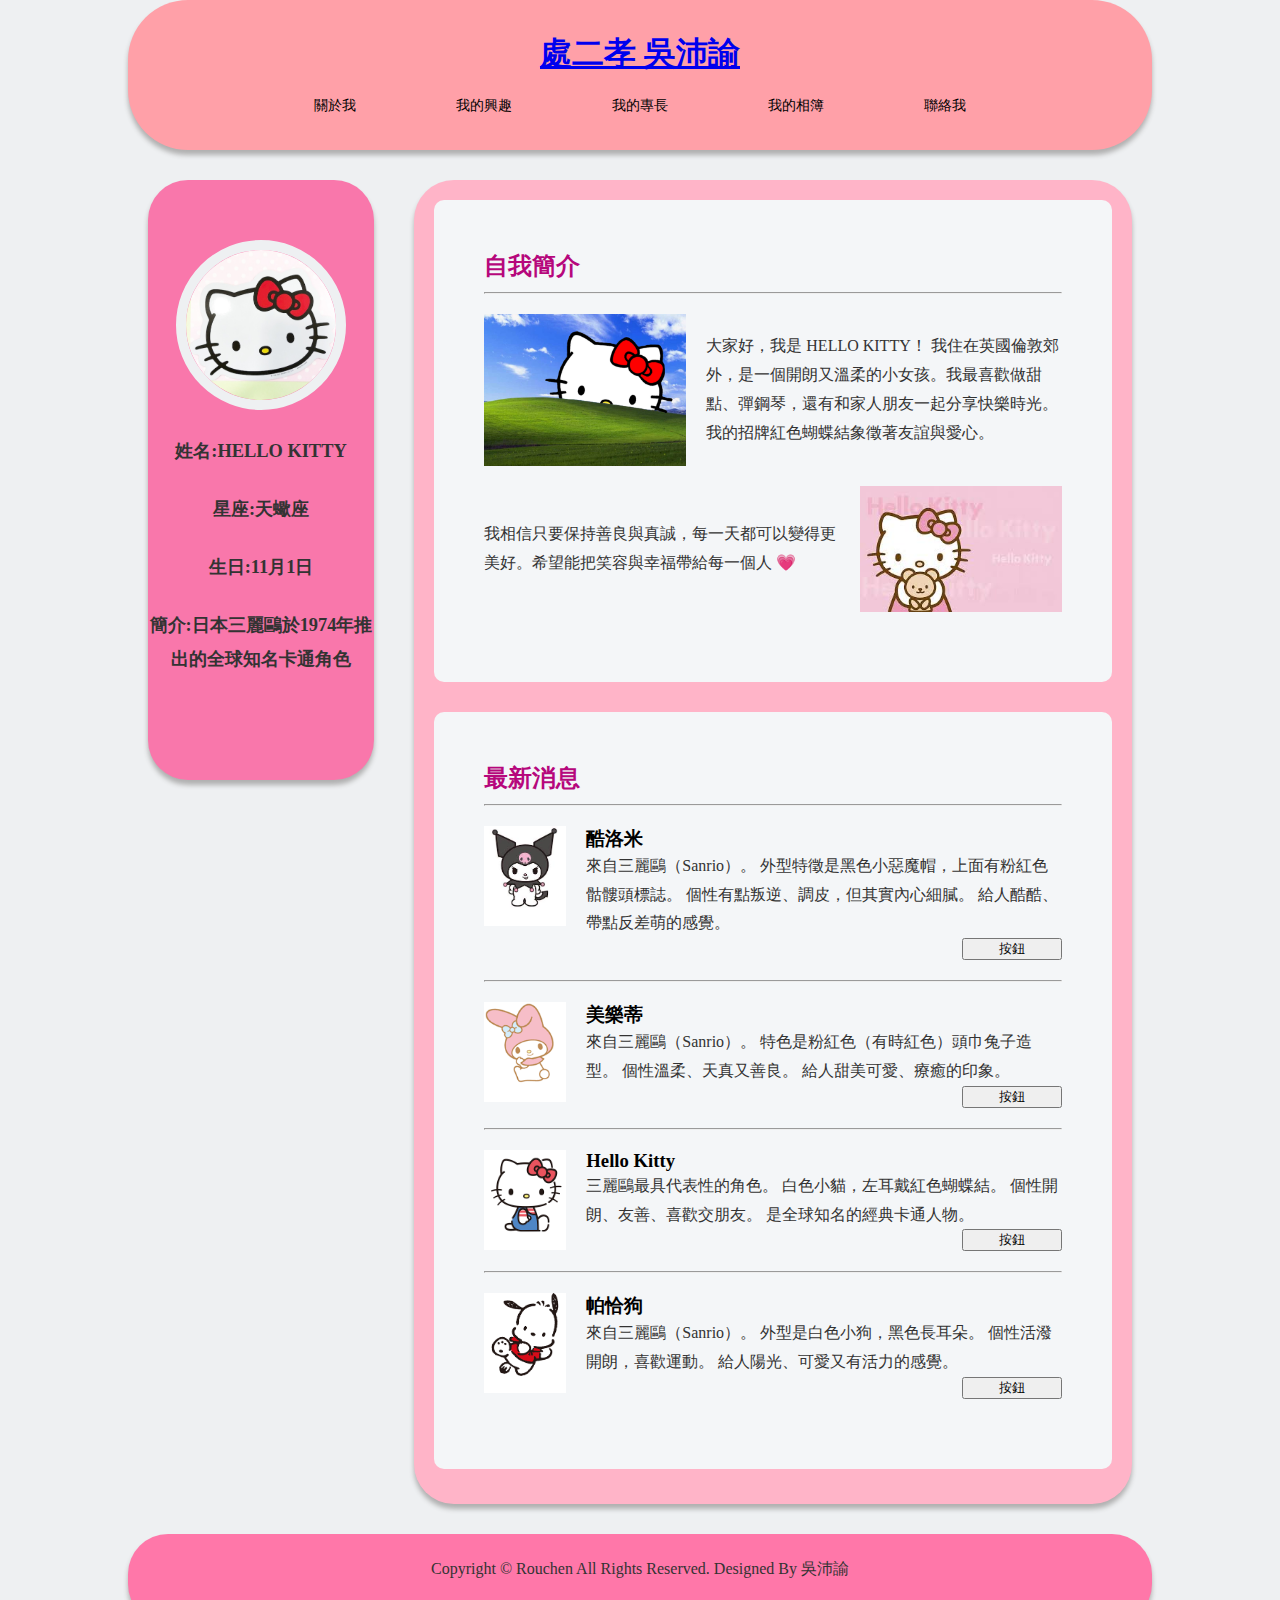
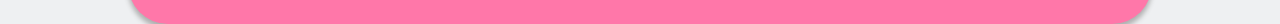
<file: index.html>
<!DOCTYPE html>
<html lang="en">
<head>
    <meta charset="UTF-8">
    <meta name="viewport" content="width=device-width, initial-scale=1.0">
    <title>Document</title>
    <link rel="stylesheet" href="style.css">
    <link rel="stylesheet" href="skill.css">
    <style>

    </style>
</head>
<body>
    <header>
    <h1><a href="index.html">處二孝 吳沛諭</a></h1>
    <nav>
        <ul>
            <li><a href="about.html" title="關於我">關於我</a></li>
            <li><a href="hobit.html" title="我的興趣">我的興趣</a></li>
            <li><a href="skill.html" title="我的專長">我的專長</a></li>
            <li><a href="album.html" title="我的相簿">我的相簿</a></li>
            <li><a href="contact.html" title="聯絡我">聯絡我</a></li>
        </ul>
    </nav>
</header>
    <div id="box1">
        <aside>
        <div id="photo">
            <img src="image/1717.jpg" alt="">
        </div>
            
           <p><b>姓名:HELLO KITTY</b></p>
        <p><b>星座:天蠍座</b></p>
        <p><b>生日:11月1日</b></p>
        <p id="a_text"><b>簡介:日本三麗鷗於1974年推出的全球知名卡通角色</b></p>
        </aside>
    <main>
        <section>
            <h2>自我簡介</h2>
            <hr>
            <div class="b1">
                <img src="image/02.jpg" alt="">
                <p>大家好，我是 HELLO KITTY！
我住在英國倫敦郊外，是一個開朗又溫柔的小女孩。我最喜歡做甜點、彈鋼琴，還有和家人朋友一起分享快樂時光。我的招牌紅色蝴蝶結象徵著友誼與愛心。
                </p>
            </div>
            <div class="b1">
                <img src="image/022.jpg" alt="">
                <p>我相信只要保持善良與真誠，每一天都可以變得更美好。希望能把笑容與幸福帶給每一個人 💗</p>
            </div>
        </section>
        <section>
            <h2>最新消息</h2>
            <hr>
            <div class="newsDiv">
                
                <div class="newsImg">
                    <img src="image/033.jpg" alt="">
                </div>
                <div class="newsTxt">
                    <h3>酷洛米</h3>
                    <p>來自三麗鷗（Sanrio）。
外型特徵是黑色小惡魔帽，上面有粉紅色骷髏頭標誌。
個性有點叛逆、調皮，但其實內心細膩。
給人酷酷、帶點反差萌的感覺。</p>
                    <button>按鈕</button>
                </div>
            </div>
            <hr>
            <div class="newsDiv">
                
                <div class="newsImg">
                    <img src="image/044.jpg" alt="">
                </div>
                <div class="newsTxt">
                    <h3>美樂蒂</h3>
                    <p>來自三麗鷗（Sanrio）。
特色是粉紅色（有時紅色）頭巾兔子造型。
個性溫柔、天真又善良。
給人甜美可愛、療癒的印象。</p>
                    <button>按鈕</button>
                </div>
            </div>
            <hr>
            <div class="newsDiv">
                
                <div class="newsImg">
                    <img src="image/066.jpg" alt="">
                </div>
                <div class="newsTxt">
                    <h3>Hello Kitty</h3>
                    <p>三麗鷗最具代表性的角色。
白色小貓，左耳戴紅色蝴蝶結。
個性開朗、友善、喜歡交朋友。
是全球知名的經典卡通人物。</p>
                    <button>按鈕</button>
                </div>
            </div>
            <hr>
            <div class="newsDiv">
                
                <div class="newsImg">
                    <img src="image/055.jpg" alt="">
                </div>
                <div class="newsTxt">
                    <h3>帕恰狗</h3>
                    <p>來自三麗鷗（Sanrio）。
外型是白色小狗，黑色長耳朵。
個性活潑開朗，喜歡運動。
給人陽光、可愛又有活力的感覺。</p>
                    <button>按鈕</button>
                </div>
            </div>
        </section>
       
    </main>
    </div>
    
<footer>
    <p>Copyright © Rouchen All Rights Reserved. Designed By 吳沛諭</p>
</footer>

</body>
</html>
</file>
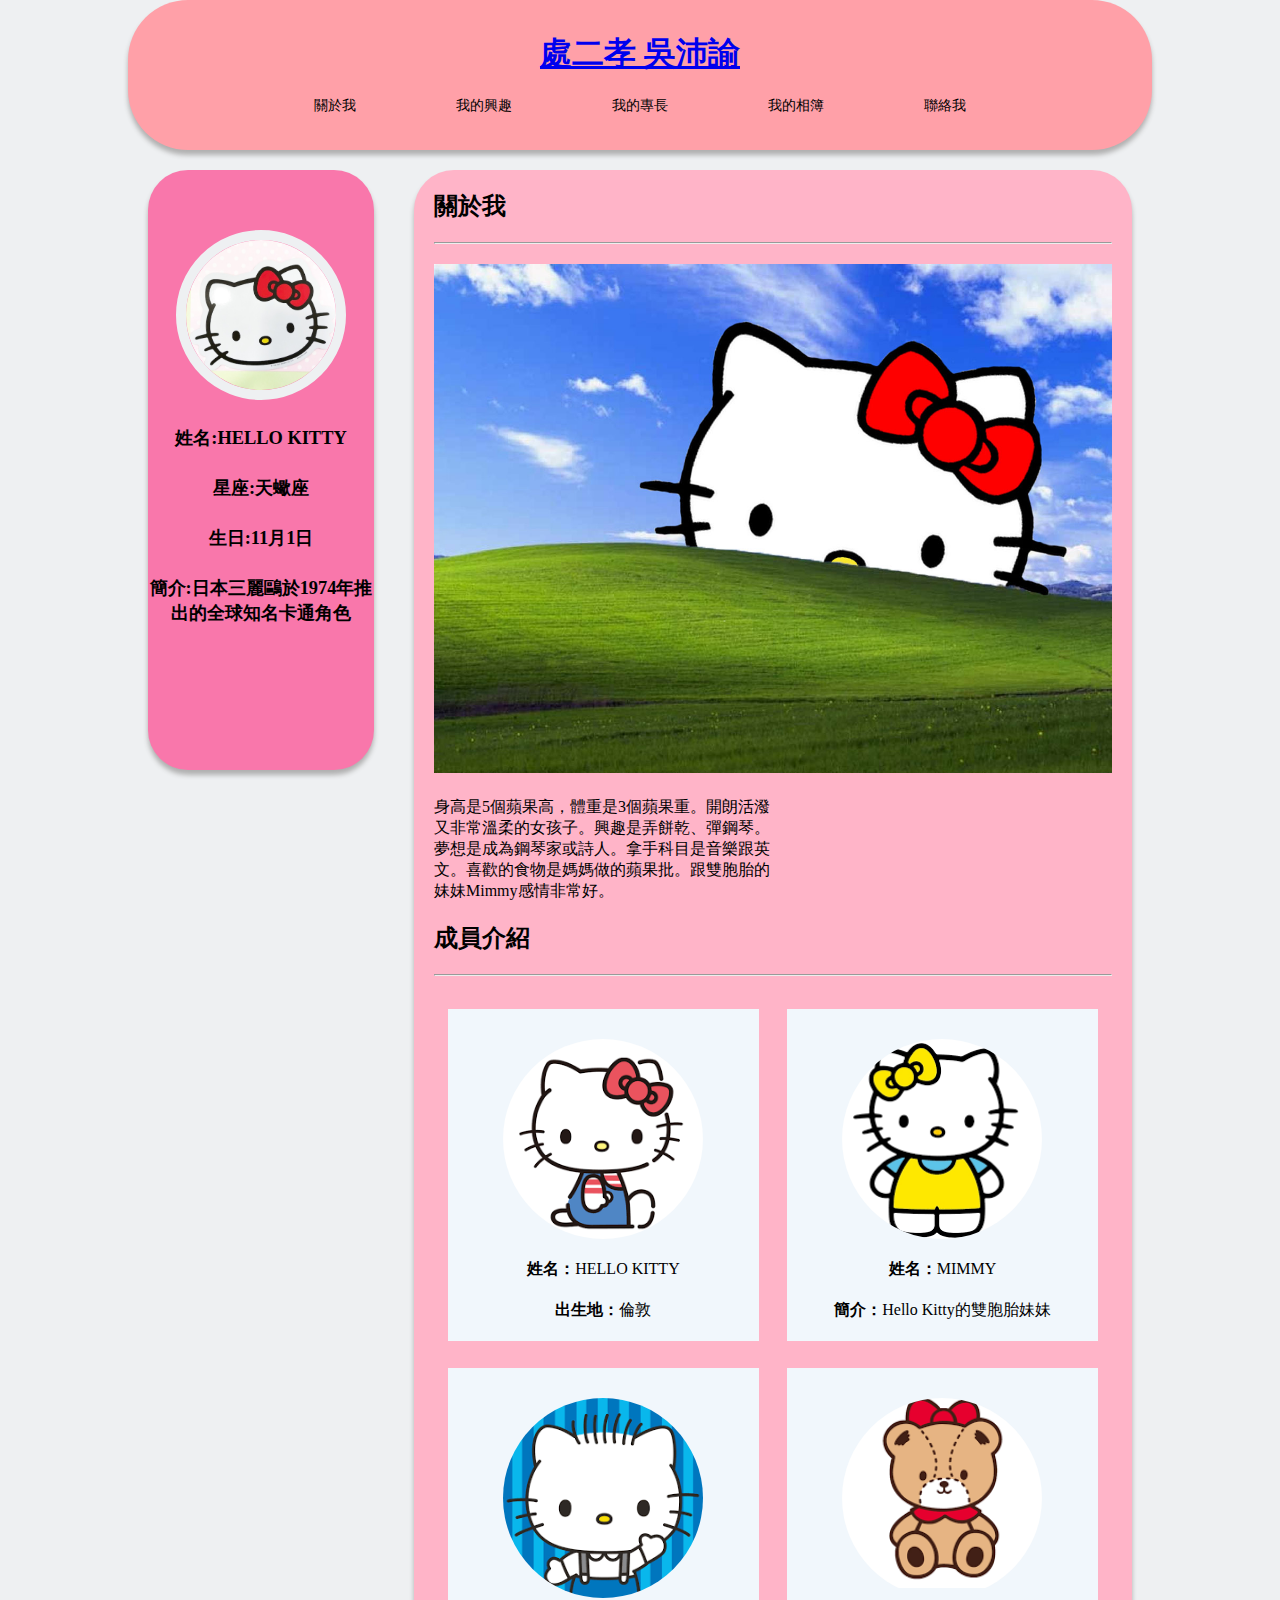
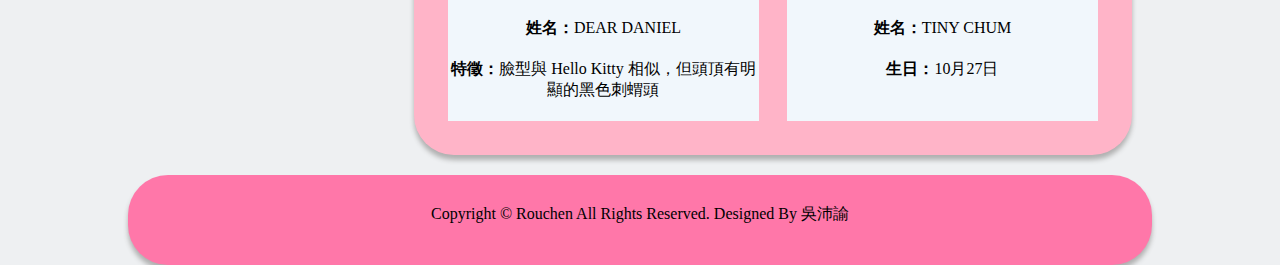
<file: about.html>
<!DOCTYPE html>
<html lang="en">

<head>
    <meta charset="UTF-8">
    <meta name="viewport" content="width=device-width, initial-scale=1.0">
    <title>Document</title>
    <link rel="stylesheet" href="style.css">
    <link rel="stylesheet" href="about.css">
    <style>

    </style>
</head>

<body>
    <header>
        <h1><a href="index.html">處二孝 吳沛諭</a></h1>
        <nav>
            <ul>
                <li><a href="about.html">關於我</a></li>
                <li><a href="hobit.html">我的興趣</a></li>
                <li><a href="skill.html">我的專長</a></li>
                <li><a href="album.html">我的相簿</a></li>
                <li><a href="contact.html">聯絡我</a></li>
            </ul>
        </nav>
    </header>
    <div id="box1">
        <aside>
        <div id="photo">
            <img src="image/1717.jpg" alt="">
        </div>
            
           <p><b>姓名:HELLO KITTY</b></p>
        <p><b>星座:天蠍座</b></p>
        <p><b>生日:11月1日</b></p>
        <p id="a_text"><b>簡介:日本三麗鷗於1974年推出的全球知名卡通角色</b></p>
        </aside>
        <main>
            <section>
                <h2>關於我</h2>
                <hr>
                <div class="box1_img">
                    <img src="image/02.jpg" alt="">
                </div>
                <div class="box1_txt">
                    <p>身高是5個蘋果高，體重是3個蘋果重。開朗活潑又非常溫柔的女孩子。興趣是弄餅乾、彈鋼琴。夢想是成為鋼琴家或詩人。拿手科目是音樂跟英文。喜歡的食物是媽媽做的蘋果批。跟雙胞胎的妹妹Mimmy感情非常好。</p>
               
            </section>
            <section>
                <h2>成員介紹</h2>
                <hr>
                <div class="box">

                    <div class="boxb">
                        <div>
                            <img src="image/066.jpg" alt="">
                        </div>
                        <p><b>姓名：</b>HELLO KITTY</p>
                        <p><b>出生地：</b>倫敦</p>
                    </div>

                    <div class="boxb">
                        <div>
                            <img src="image/077.jpg" alt="">
                        </div>
                        <p><b>姓名：</b>MIMMY</p>
                        <p><b>簡介：</b>Hello Kitty的雙胞胎妹妹</p>
                    </div>

                    <div class="boxb">
                        <div>
                            <img src="image/088.jpg" alt="">
                        </div>
                        <p><b>姓名：</b>DEAR DANIEL</p>
                        <p><b>特徵：</b>臉型與 Hello Kitty 相似，但頭頂有明顯的黑色刺蝟頭</p>
                    </div>

                    <div class="boxb">
                        <div>
                            <img src="image/099.jpg" alt="">
                        </div>
                        <p><b>姓名：</b>TINY CHUM</p>
                        <p><b>生日：</b>10月27日</p>
                    </div>
                </div>


            </section>
        </main>
    </div>

    <footer>
    <p>Copyright © Rouchen All Rights Reserved. Designed By 吳沛諭</p>
    </footer>

</body>

</html>
</file>
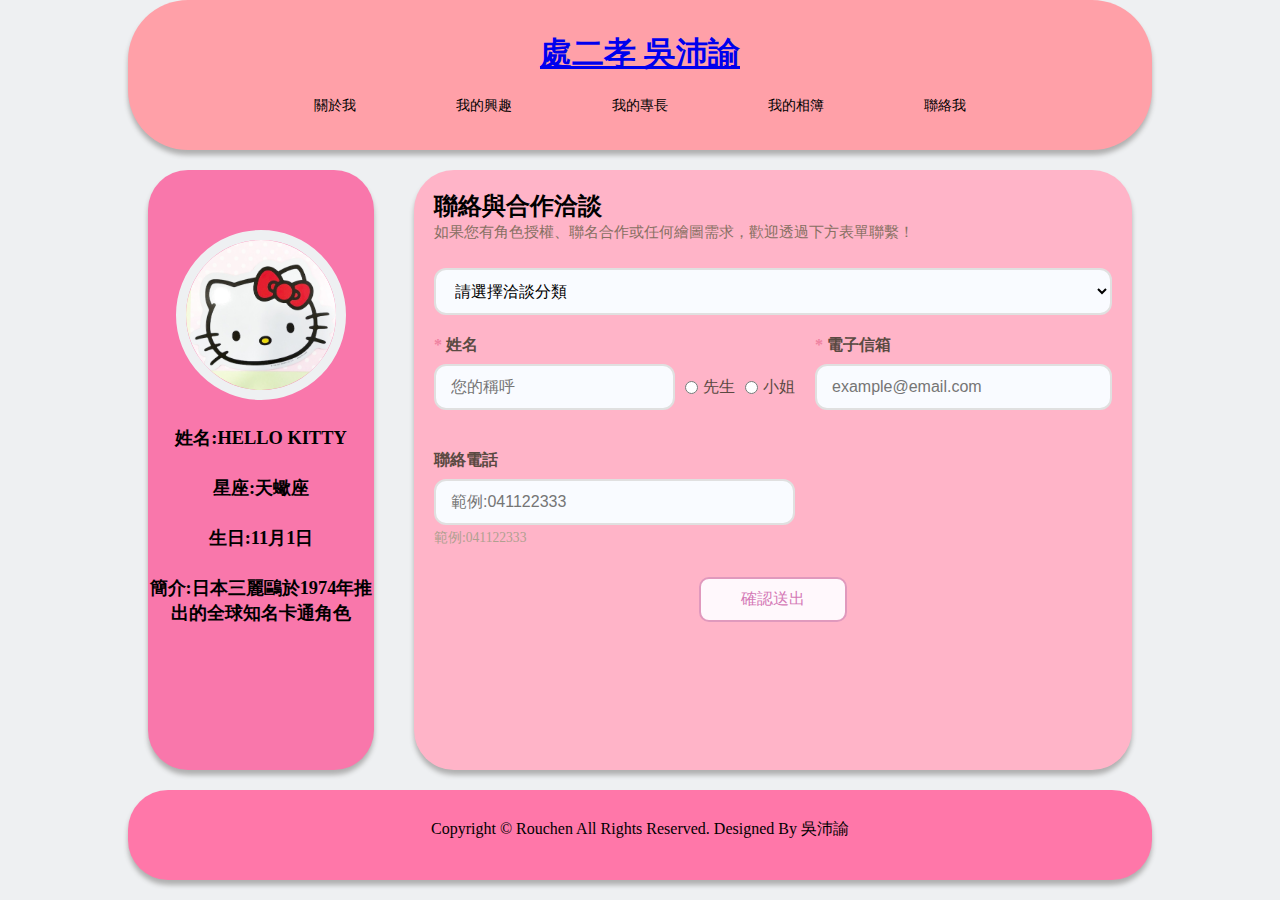
<file: contact.html>
<!DOCTYPE html>
<html lang="en">
<head>
    <meta charset="UTF-8">
    <meta name="viewport" content="width=device-width, initial-scale=1.0">
    <title>Document</title>
    <link rel="stylesheet" href="style.css">
    <link rel="stylesheet" href="contact.css">
    <style>

    </style>
</head>
<body>
    <header>
        <h1><a href="index.html">處二孝 吳沛諭</a></h1>
        <nav>
            <ul>
                <li><a href="about.html">關於我</a></li>
                <li><a href="hobit.html">我的興趣</a></li>
                <li><a href="skill.html">我的專長</a></li>
                <li><a href="album.html">我的相簿</a></li>
                <li><a href="contact.html">聯絡我</a></li>
            </ul>
        </nav>
    </header>
    <div id="box1">
        <aside>
        <div id="photo">
            <img src="image/1717.jpg" alt="">
        </div>
            
           <p><b>姓名:HELLO KITTY</b></p>
        <p><b>星座:天蠍座</b></p>
        <p><b>生日:11月1日</b></p>
        <p id="a_text"><b>簡介:日本三麗鷗於1974年推出的全球知名卡通角色</b></p>
        </aside>
    <main>
        <section id="contact" class="content-section">
            <h2>聯絡與合作洽談</h2>
            <p class="form-intro">如果您有角色授權、聯名合作或任何繪圖需求，歡迎透過下方表單聯繫！</p>
            
            <form class="contact-form">
              <div class="form-group full-width">
                <select name="category" class="styled-select">
                  <option value="">請選擇洽談分類</option>
                  <option value="licensing">角色授權合作</option>
                  <option value="collab">品牌聯名企劃</option>
                  <option value="custom">客製化插畫需求</option>
                  <option value="other">其他諮詢</option>
                </select>
              </div>
        
              <div class="form-grid">
                <div class="form-group">
                  <label><span class="required">*</span>姓名</label>
                  <div class="radio-group">
                    <input type="text" placeholder="您的稱呼" class="styled-input">
                    <label class="radio-label"><input type="radio" name="gender" value="mr"> 先生</label>
                    <label class="radio-label"><input type="radio" name="gender" value="ms"> 小姐</label>
                  </div>
                </div>
        
                <div class="form-group">
                  <label><span class="required">*</span>電子信箱</label>
                  <input type="email" placeholder="example@email.com" class="styled-input">
                </div>
        
                <div class="form-group">
                  <label>聯絡電話</label>
                  <input type="tel" placeholder="範例:041122333" class="styled-input">
                  <small class="input-hint">範例:041122333</small>
                </div>
        
                
              </div>
        
              
        
              <div class="form-action">
                <button type="submit" class="submit-btn">確認送出</button>
              </div>
            </form>
          </section>  
    </main>
    </div>
    
<footer>
    <p>Copyright © Rouchen All Rights Reserved. Designed By 吳沛諭</p>
</footer>

</body>
</html>
</file>
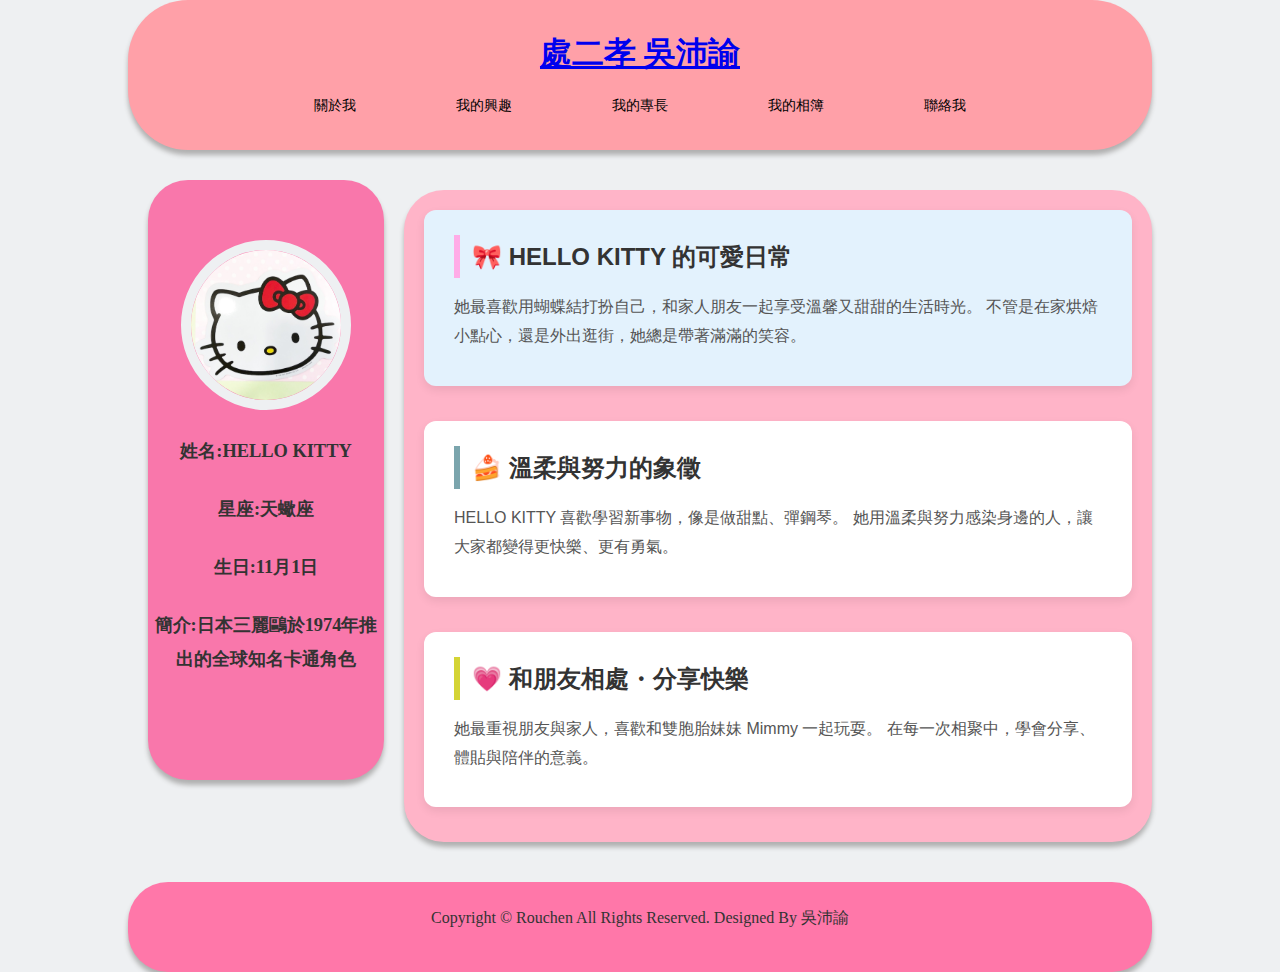
<file: hobit.html>
<!DOCTYPE html>
<html lang="en">
<head>
    <meta charset="UTF-8">
    <meta name="viewport" content="width=device-width, initial-scale=1.0">
    <title>Document</title>
    <link rel="stylesheet" href="style.css">
    <link rel="stylesheet" href="skill.css">
     <link rel="stylesheet" href="hobit.css">
    <style>

    </style>
</head>
<body>
    <header>
       <h1><a href="index.html">處二孝 吳沛諭</a></h1>
        <nav>
            <ul>
                <li><a href="about.html">關於我</a></li>
                <li><a href="hobit.html">我的興趣</a></li>
                <li><a href="skill.html">我的專長</a></li>
                <li><a href="album.html">我的相簿</a></li>
                <li><a href="contact.html">聯絡我</a></li>
            </ul>
        </nav>
    </header>
    <div id="box1">
        <aside>
        <div id="photo">
            <img src="image/1717.jpg" alt="">
        </div>
            
           <p><b>姓名:HELLO KITTY</b></p>
        <p><b>星座:天蠍座</b></p>
        <p><b>生日:11月1日</b></p>
        <p id="a_text"><b>簡介:日本三麗鷗於1974年推出的全球知名卡通角色</b></p>
        </aside>
<main>
    <section class="intro">
        <h2>🎀 HELLO KITTY 的可愛日常</h2>
        <p>
            她最喜歡用蝴蝶結打扮自己，和家人朋友一起享受溫馨又甜甜的生活時光。
不管是在家烘焙小點心，還是外出逛街，她總是帶著滿滿的笑容。
        </p>
    </section>

    <section class="hobby fitness">
        <h2>🍰 溫柔與努力的象徵</h2>
        <p>
            HELLO KITTY 喜歡學習新事物，像是做甜點、彈鋼琴。
她用溫柔與努力感染身邊的人，讓大家都變得更快樂、更有勇氣。
        </p>
    </section>

    <section class="hobby food">
        <h2>💗 和朋友相處・分享快樂</h2>
        <p>
            她最重視朋友與家人，喜歡和雙胞胎妹妹 Mimmy 一起玩耍。
在每一次相聚中，學會分享、體貼與陪伴的意義。
        </p>
        </section>
</main>
    </div>
    
<footer>
    <p>Copyright © Rouchen All Rights Reserved. Designed By 吳沛諭</p>
</footer>

</body>
</html>
</file>
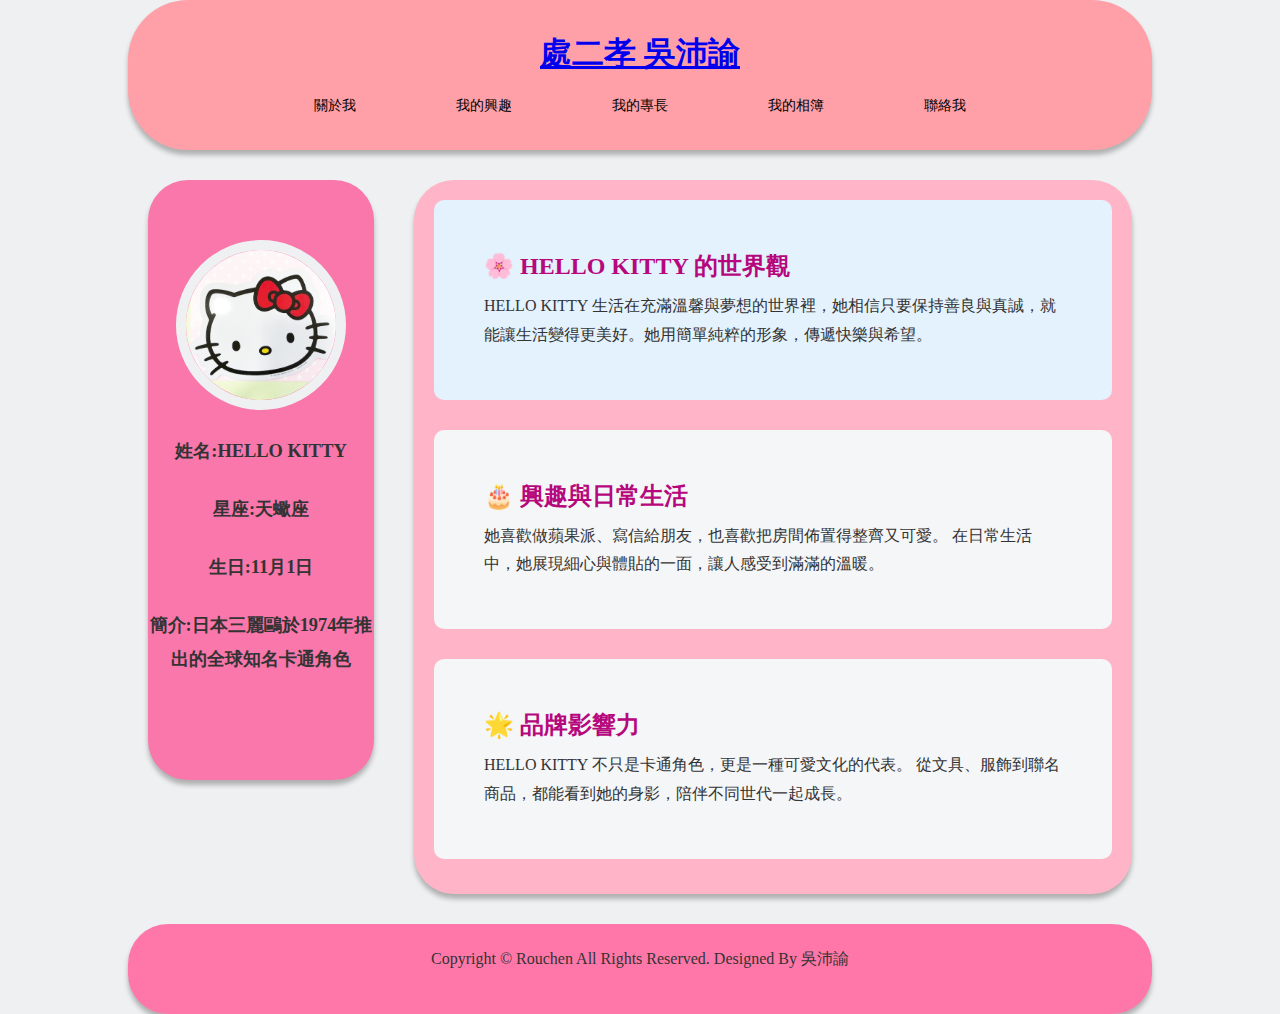
<file: skill.html>
<!DOCTYPE html>
<html lang="en">
<head>
    <meta charset="UTF-8">
    <meta name="viewport" content="width=device-width, initial-scale=1.0">
    <title>Document</title>
    <link rel="stylesheet" href="style.css">
    <link rel="stylesheet" href="skill.css">
    <style>

    </style>
</head>
<body>
    <header>
      <h1><a href="index.html">處二孝 吳沛諭</a></h1>
        <nav>
          <ul>
            <li><a href="about.html">關於我</a></li>
            <li><a href="hobit.html">我的興趣</a></li>
            <li><a href="skill.html">我的專長</a></li>
            <li><a href="album.html">我的相簿</a></li>
            <li><a href="contact.html">聯絡我</a></li>
        </ul>
        </nav>
    </header>
    <div id="box1">
        <aside>
        <div id="photo">
            <img src="image/1717.jpg" alt="">
        </div>
            
           <p><b>姓名:HELLO KITTY</b></p>
        <p><b>星座:天蠍座</b></p>
        <p><b>生日:11月1日</b></p>
        <p id="a_text"><b>簡介:日本三麗鷗於1974年推出的全球知名卡通角色</b></p>
        </aside>
<main>
    <section class="intro">
        <h2>🌸 HELLO KITTY 的世界觀</h2>
        <p>
            HELLO KITTY 生活在充滿溫馨與夢想的世界裡，她相信只要保持善良與真誠，就能讓生活變得更美好。她用簡單純粹的形象，傳遞快樂與希望。
        </p>
    </section>

    <section class="skill">
        <h2>🎂 興趣與日常生活</h2>
        <p>
            她喜歡做蘋果派、寫信給朋友，也喜歡把房間佈置得整齊又可愛。
在日常生活中，她展現細心與體貼的一面，讓人感受到滿滿的溫暖。
        </p>
    </section>

    <section class="skill">
        <h2>🌟 品牌影響力</h2>
        <p>
            HELLO KITTY 不只是卡通角色，更是一種可愛文化的代表。
從文具、服飾到聯名商品，都能看到她的身影，陪伴不同世代一起成長。
        </p>
    </section>

    </div>
    
<footer>
    <p>Copyright © Rouchen All Rights Reserved. Designed By 吳沛諭</p>
</footer>

</body>
</html>
</file>
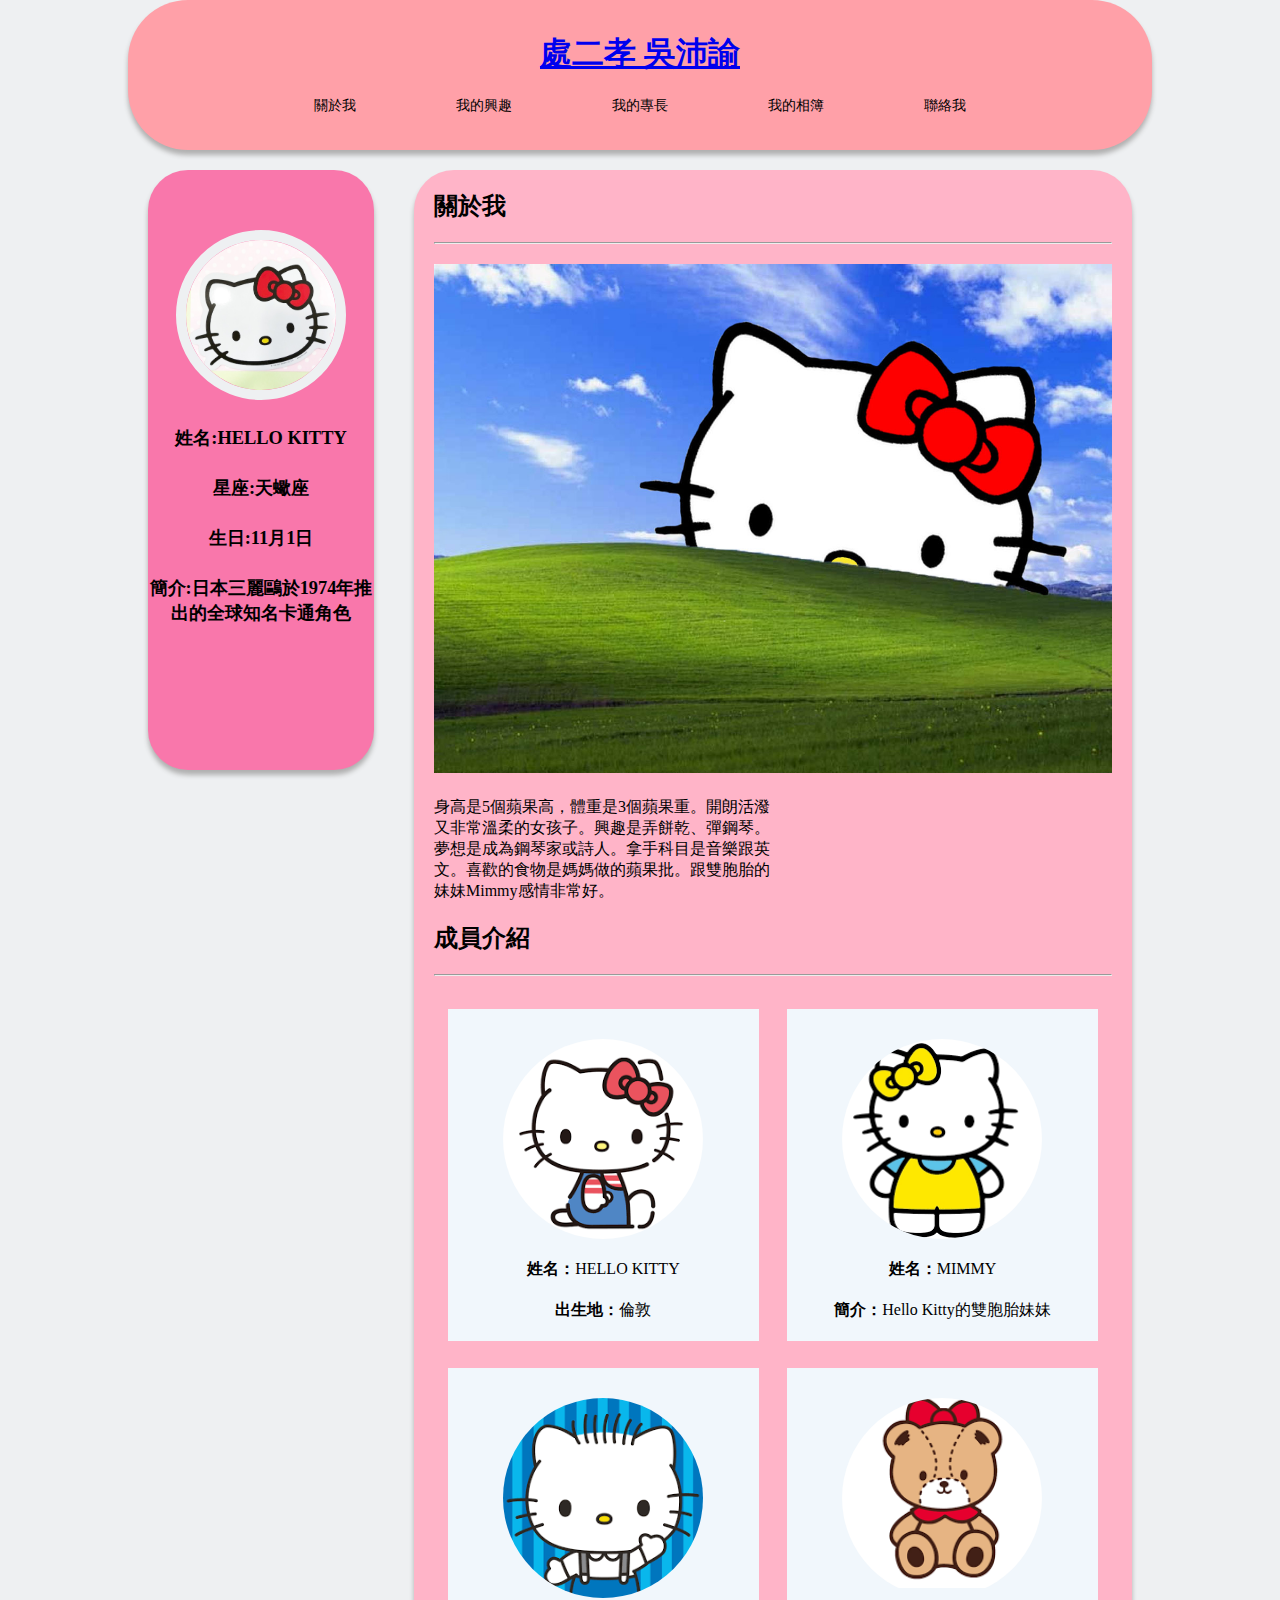
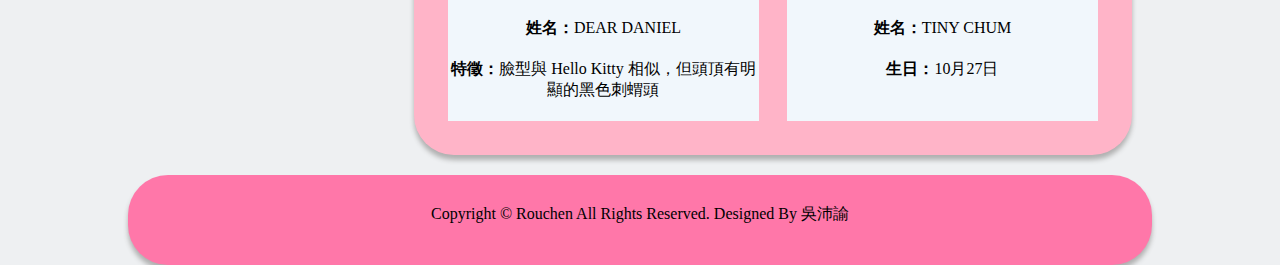
<file: 03_rwd/03_rwd/about.html>
<!DOCTYPE html>
<html lang="en">

<head>
    <meta charset="UTF-8">
    <meta name="viewport" content="width=device-width, initial-scale=1.0">
    <title>Document</title>
    <link rel="stylesheet" href="style.css">
    <link rel="stylesheet" href="about.css">
    <style>

    </style>
</head>

<body>
    <header>
        <h1><a href="index.html">處二孝 吳沛諭</a></h1>
        <nav>
            <ul>
                <li><a href="about.html">關於我</a></li>
                <li><a href="hobit.html">我的興趣</a></li>
                <li><a href="skill.html">我的專長</a></li>
                <li><a href="album.html">我的相簿</a></li>
                <li><a href="contact.html">聯絡我</a></li>
            </ul>
        </nav>
    </header>
    <div id="box1">
        <aside>
        <div id="photo">
            <img src="image/1717.jpg" alt="">
        </div>
            
           <p><b>姓名:HELLO KITTY</b></p>
        <p><b>星座:天蠍座</b></p>
        <p><b>生日:11月1日</b></p>
        <p id="a_text"><b>簡介:日本三麗鷗於1974年推出的全球知名卡通角色</b></p>
        </aside>
        <main>
            <section>
                <h2>關於我</h2>
                <hr>
                <div class="box1_img">
                    <img src="image/02.jpg" alt="">
                </div>
                <div class="box1_txt">
                    <p>身高是5個蘋果高，體重是3個蘋果重。開朗活潑又非常溫柔的女孩子。興趣是弄餅乾、彈鋼琴。夢想是成為鋼琴家或詩人。拿手科目是音樂跟英文。喜歡的食物是媽媽做的蘋果批。跟雙胞胎的妹妹Mimmy感情非常好。</p>
                </div>
            </section>
            <section>
                <h2>成員介紹</h2>
                <hr>
                <div class="box">

                    <div class="boxb">
                        <div>
                            <img src="image/066.jpg" alt="">
                        </div>
                        <p><b>姓名：</b>HELLO KITTY</p>
                        <p><b>出生地：</b>倫敦</p>
                    </div>

                    <div class="boxb">
                        <div>
                            <img src="image/077.jpg" alt="">
                        </div>
                        <p><b>姓名：</b>MIMMY</p>
                        <p><b>簡介：</b>Hello Kitty的雙胞胎妹妹</p>
                    </div>

                    <div class="boxb">
                        <div>
                            <img src="image/088.jpg" alt="">
                        </div>
                        <p><b>姓名：</b>DEAR DANIEL</p>
                        <p><b>特徵：</b>臉型與 Hello Kitty 相似，但頭頂有明顯的黑色刺蝟頭</p>
                    </div>

                    <div class="boxb">
                        <div>
                            <img src="image/099.jpg" alt="">
                        </div>
                        <p><b>姓名：</b>TINY CHUM</p>
                        <p><b>生日：</b>10月27日</p>
                    </div>
                </div>


            </section>
        </main>
    </div>

    <footer>
    <p>Copyright © Rouchen All Rights Reserved. Designed By 吳沛諭</p>
    </footer>

</body>

</html>
</file>
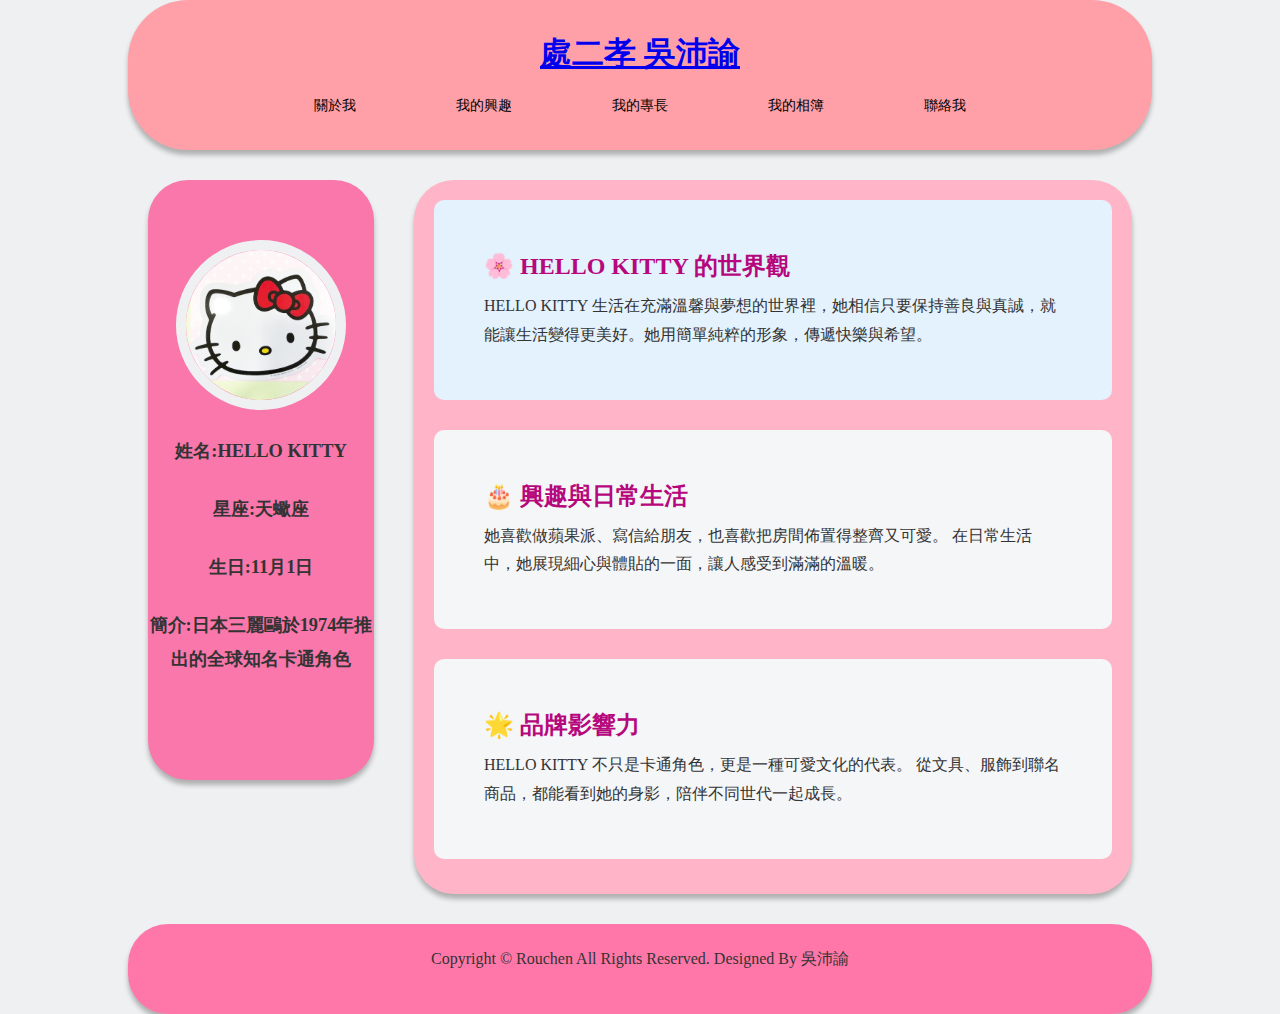
<file: 03_rwd/03_rwd/skill.html>
<!DOCTYPE html>
<html lang="en">
<head>
    <meta charset="UTF-8">
    <meta name="viewport" content="width=device-width, initial-scale=1.0">
    <title>Document</title>
    <link rel="stylesheet" href="style.css">
    <link rel="stylesheet" href="skill.css">
    <style>

    </style>
</head>
<body>
    <header>
      <h1><a href="index.html">處二孝 吳沛諭</a></h1>
        <nav>
          <ul>
            <li><a href="about.html">關於我</a></li>
            <li><a href="hobit.html">我的興趣</a></li>
            <li><a href="skill.html">我的專長</a></li>
            <li><a href="album.html">我的相簿</a></li>
            <li><a href="contact.html">聯絡我</a></li>
        </ul>
        </nav>
    </header>
    <div id="box1">
        <aside>
        <div id="photo">
            <img src="image/1717.jpg" alt="">
        </div>
            
           <p><b>姓名:HELLO KITTY</b></p>
        <p><b>星座:天蠍座</b></p>
        <p><b>生日:11月1日</b></p>
        <p id="a_text"><b>簡介:日本三麗鷗於1974年推出的全球知名卡通角色</b></p>
        </aside>
<main>
    <section class="intro">
        <h2>🌸 HELLO KITTY 的世界觀</h2>
        <p>
            HELLO KITTY 生活在充滿溫馨與夢想的世界裡，她相信只要保持善良與真誠，就能讓生活變得更美好。她用簡單純粹的形象，傳遞快樂與希望。
        </p>
    </section>

    <section class="skill">
        <h2>🎂 興趣與日常生活</h2>
        <p>
            她喜歡做蘋果派、寫信給朋友，也喜歡把房間佈置得整齊又可愛。
在日常生活中，她展現細心與體貼的一面，讓人感受到滿滿的溫暖。
        </p>
    </section>

    <section class="skill">
        <h2>🌟 品牌影響力</h2>
        <p>
            HELLO KITTY 不只是卡通角色，更是一種可愛文化的代表。
從文具、服飾到聯名商品，都能看到她的身影，陪伴不同世代一起成長。
        </p>
    </section>

    </main>
    </div>
    
<footer>
    <p>Copyright © Rouchen All Rights Reserved. Designed By 吳沛諭</p>
</footer>

</body>
</html>
</file>
<file: style.css>
*{
    margin: 0;
    padding: 0;
}
h1{
    color: rgb(243, 214, 157);
}
body{
    background-color: #eef0f2;
}
header,main,aside,footer{
    background-color: #ffc477;
    margin: 20px;
    box-shadow: 0px 5px 5px  #b0b0b0;
}

header {
    margin: auto;
    width: 80%;
    height: 150px;
    background-color: #ffa0a8;
    /* 使用 Flexbox 實現內容置中 */
    display: flex;
    border-radius: 60px;

    flex-direction: column;
    align-items: center;
    justify-content: center;
}

nav ul {
    /* 保持原來的 Flexbox 佈局 */
    display: flex;
    margin-top: 20px;
    padding: 0; /* 移除 ul 預設的 padding */
}

nav ul li {
    margin: 0 50px;
    list-style: none;
    font-size: 0.9em;
    /* 關鍵步驟 1: 隱藏溢出內容，讓動畫看起來像是文字從 li 區域內部滑入 */
    /* 設置 li 的高度，確保文字有足夠的空間來移動 */
    height: 1.5em; /* 根據 font-size 調整，確保能完整容納一行文字 */
    position: relative; /* 如果需要更複雜的動畫，可以設置，但這裡的 overflow:hidden 已經足夠 */
}

nav ul li a {
    /* 關鍵步驟 2: 設置動畫過渡效果 */
    transition: transform 0.3s ease-out; /* 0.3秒的動畫，使用 ease-out 減速 */
    text-decoration: none; /* 移除超連結下劃線 */
    color: inherit; /* 繼承父元素的顏色，如果沒有設置則使用瀏覽器預設 */
    /* 關鍵步驟 3: 初始狀態將文字向下移動，使其隱藏在 li 區域下方 */
    /* 讓 <a> 變成 block 元素才能更好地控制 transform */
    display: block; 
}

/* 額外添加一個容器來顯示原始文字，並讓它滑出 */
nav ul li .text-out {
    /* 這是原始文字，滑鼠移入時將它向上移出 */
    display: block;
    transform: translateY(-100%); /* 初始位置向上移動，使其隱藏 */
    transition: transform 0.3s ease-out;
    position: absolute; /* 相對於 li 定位 */
    top: 0;
    left: 0;
    font-size: 1em; /* 與 li 的 font-size 一致 */
    /* 確保其在 li 範圍內 */
    width: 100%;
}

/* 關鍵步驟 4: 滑鼠移入時的動畫效果 */
nav ul li:hover a {
    /* 將新文字從底部滑入到正常位置 */
    transform: translateY(0);
}

nav ul li:hover .text-out {
    /* 將舊文字向上滑出 */
    transform: translateY(-200%); /* 向上移動超過 li 區域 */
}

/* 為了讓這個效果生效，您的 HTML 結構需要微調 */
main{
    width: 75%;
    background-color: #ffb4c8;
    padding: 20px;
    border-radius: 40px;
}
.b1{
    display: flex;
    margin: 20px 0;
    align-items: center;
}
.b1:nth-last-of-type(1){
    flex-direction: row-reverse;
}
.b1:nth-last-of-type(2) img{
    margin-right: 20px;
}
.b1:nth-last-of-type(1) img{
    margin-left: 20px;
 }
.b1 img{
    width: 35%;
    display: block;
}

.newsDiv{
    margin: 20px 0;
    display: flex;
}
.newsImg{
    width: 100px;
    height: 100px;
    background-color: #ffffff;
    overflow: hidden;
}
.newsTxt{
    width: 100%;
    margin-left: 20px;
    display: flex;
    flex-direction: column;
    justify-content: space-between;
}
.newsTxt button{
    width: 100px;
    margin-left: auto;
}
.newsImg img{
    width: 100%;
    position: relative;
}



.newsDiv:nth-of-type(2) img{
    left:1px;
    
}
.newsDiv:nth-of-type(3) img{
    width: 105%;
   
}




aside{
    width: 25%;
    height: 600px;
    background-color: #f977ab;
    border-radius: 40px;
}
#photo{
    width: 150px;
    height: 150px;
    background-color: #eef0f2;
    margin: auto;
    margin-top: 60px;
    border: 10px #eef0f2 solid;
    border-radius: 150px;
    overflow: hidden;
}
#photo img{
    width: 100%;
    height: 100%;
    object-fit: cover;   /* 圖片等比例填滿圓形 */
}
aside p{
    text-align: center;
    margin-top: 25px;
    font-size: 1.15em;
}
#a_text{
    padding: 0 0px;
}
footer{
    margin:auto;
    width: 80%;
    height: 50px;
    background-color: #ff77a9;
    border-radius: 40px;
     display: flex;
    justify-content: center; /* 水平置中 */
    align-items: flex-end;   /* 垂直靠下 */
    padding-bottom: 40px;   /* 距離底部一點空間（好看） */
}
#box1{
   margin: auto;
   width: 80%;
   display: flex;
   align-self: flex-start;
}
</file>
<file: skill.css>
aside,
main {
    margin-top: 30px;
    margin-bottom: 30px;
}
main section:last-child {
    margin-bottom: 15px; /* 原本可能是 40~60px，改小 */
}

section {
    background-color: #f4f6f8;
    padding: 50px;
    margin-bottom: 30px;
    border-radius: 10px;
}

h2 {
    color: #b6077c;
    margin-bottom: 10px;
}

p {
    color: #333;
    line-height: 1.8;
}

.intro {
    background-color: #e3f2fd;
}
</file>
<file: about.css>
hr{
    margin: 20px 0;
}
.box1_img img{
    width: 100%;
}
.box1_txt{
    display: flex;
    margin: 20px 0;
}
.box1_txt p{
    width: 50%;
    margin-right: 20px;
}
.box1_txt img{
    width: 50%;
}
.box1{
    display: flex;
    flex-wrap: wrap;
}
.box{
    display: flex;
    flex-wrap: wrap;
}
.boxb{
    background-color: rgb(241, 247, 252);
    width: 46%;
    margin: 2%;
}
.boxb div{
    width: 200px;
    height: 200px;
    margin: 0 auto;
    overflow: hidden;
    margin-top: 30px;
    border-radius: 200px;
}
.boxb img{
    width: 200%;
    position: relative;
    /* top: -30px;
    left: -90px; */
    /*自行調整位置*/
}
.boxb:nth-of-type(1) img{
    position: relative;
   
    width: 100%;
}
.boxb:nth-of-type(2) img{
    position: relative;
  
    width: 100%;
}
.boxb:nth-of-type(3) img{
    position: relative;
  
  width: 100%;
}
.boxb:nth-of-type(4) img{
    position: relative;
    top: -10px;
    width: 100%;
}
.boxb p{
    margin: 20px 0;
    text-align:center;
}
.boxb div {
    display: flex;
    justify-content: center;
    align-items: center;
}
.boxb img {
    width: 100%;
    height: 100%;
    object-fit: cover;
}
@media (max-width: 768px) {
    .boxb {
        width: 100%;
        margin: 10px 0;
    }
    .box1_txt {
        flex-direction: column;
    }
    .box1_txt p,
    .box1_txt img {
        width: 100%;
    }
}
</file>
<file: contact.css>
/* 表單基礎設定 */
.contact-form {
    margin-top: 20px;
}

.form-intro {
    margin-bottom: 25px;
    font-size: 0.95rem;
    color: #887063;
}

/* 網格佈局 */
.form-grid {
    display: grid;
    grid-template-columns: 1fr 1fr;
    gap: 20px;
}

.form-group {
    margin-bottom: 20px;
    display: flex;
    flex-direction: column;
}

.full-width {
    grid-column: span 2;
}

/* 標籤樣式 */
label {
    font-weight: bold;
    margin-bottom: 8px;
    color: #5A4A42;
}

.required {
    color: #EF82A1;
    margin-right: 4px;
}

/* 輸入框通用樣式 */
.styled-input, .styled-select, .styled-textarea {
    padding: 12px 15px;
    border: 2px solid #E0E0E0;
    border-radius: 12px;
    background-color: #F9FBFF; /* 淡淡的藍底，模擬截圖顏色 */
    font-size: 1rem;
    transition: all 0.3s;
}

.styled-input:focus, .styled-textarea:focus {
    outline: none;
    border-color: #EF82A1;
    box-shadow: 0 0 8px rgba(239, 130, 161, 0.2);
}

/* 單選鈕樣式 */
.radio-group {
    display: flex;
    align-items: center;
    gap: 10px;
}

.radio-group .styled-input {
    flex: 1;
}

.radio-label {
    font-weight: normal;
    white-space: nowrap;
    margin-bottom: 0;
    display: flex;
    align-items: center;
    gap: 5px;
}

/* 提示字樣 */
.input-hint {
    color: #B0A090;
    font-size: 0.85rem;
    margin-top: 4px;
}

/* 按鈕樣式 */
.form-action {
    
    text-align: center;
    margin-top: 10px;
}

.submit-btn {
    background-color: #fff8fc;
    color: #d479b6;
    border: 2px solid #e099bd;
    padding: 10px 40px;
    border-radius: 10px;
    font-size: 1rem;
    cursor: pointer;
    transition: all 0.2s;
}

.submit-btn:hover {
    background-color: #e42bb6;
    color: white;
}

/* 手機版調整 */
@media (max-width: 600px) {
    .form-grid {
        grid-template-columns: 1fr;
    }
    .full-width {
        grid-column: span 1;
    }
}
</file>
<file: hobit.css>
main {
    max-width: 800px;
    margin: 40px auto;
    padding: 20px;
    font-family: "Microsoft JhengHei", sans-serif;
    line-height: 1.8;
}

/* 共用 section 樣式 */
section {
    background-color: #ffffff;
    padding: 25px 30px;
    margin-bottom: 35px;
    border-radius: 12px;
    box-shadow: 0 4px 10px rgba(0, 0, 0, 0.08);
}

/* 標題 */
section h2 {
    font-size: 24px;
    margin-bottom: 15px;
    border-left: 6px solid #fface7;
    padding-left: 12px;
    color: #333;
}

/* 文字 */
section p {
    font-size: 16px;
    color: #555;
    margin-bottom: 10px;
}

/* 興趣區塊 */
.hobby {
    transition: transform 0.3s ease, box-shadow 0.3s ease;
}

.hobby:hover {
    transform: translateY(-5px);
    box-shadow: 0 8px 18px rgba(0, 0, 0, 0.12);
}

/* 健身配色 */
.fitness h2 {
    border-left-color: #7ba5ad;
}

/* 美食配色 */
.food h2 {
    border-left-color: hsl(60, 65%, 52%);
}
</file>
<file: 03_rwd/03_rwd/style.css>
*{
    margin: 0;
    padding: 0;
}
h1{
    color: rgb(243, 214, 157);
}
body{
    background-color: #eef0f2;
}
header,main,aside,footer{
    background-color: #ffc477;
    margin: 20px;
    box-shadow: 0px 5px 5px  #b0b0b0;
}

header {
    margin: auto;
    width: 80%;
    height: 150px;
    background-color: #ffa0a8;
    /* 使用 Flexbox 實現內容置中 */
    display: flex;
    border-radius: 60px;

    flex-direction: column;
    align-items: center;
    justify-content: center;
}

nav ul {
    /* 保持原來的 Flexbox 佈局 */
    display: flex;
    margin-top: 20px;
    padding: 0; /* 移除 ul 預設的 padding */
}

nav ul li {
    margin: 0 50px;
    list-style: none;
    font-size: 0.9em;
    /* 關鍵步驟 1: 隱藏溢出內容，讓動畫看起來像是文字從 li 區域內部滑入 */
    /* 設置 li 的高度，確保文字有足夠的空間來移動 */
    height: 1.5em; /* 根據 font-size 調整，確保能完整容納一行文字 */
    position: relative; /* 如果需要更複雜的動畫，可以設置，但這裡的 overflow:hidden 已經足夠 */
}

nav ul li a {
    /* 關鍵步驟 2: 設置動畫過渡效果 */
    transition: transform 0.3s ease-out; /* 0.3秒的動畫，使用 ease-out 減速 */
    text-decoration: none; /* 移除超連結下劃線 */
    color: inherit; /* 繼承父元素的顏色，如果沒有設置則使用瀏覽器預設 */
    /* 關鍵步驟 3: 初始狀態將文字向下移動，使其隱藏在 li 區域下方 */
    /* 讓 <a> 變成 block 元素才能更好地控制 transform */
    display: block; 
}

/* 額外添加一個容器來顯示原始文字，並讓它滑出 */
nav ul li .text-out {
    /* 這是原始文字，滑鼠移入時將它向上移出 */
    display: block;
    transform: translateY(-100%); /* 初始位置向上移動，使其隱藏 */
    transition: transform 0.3s ease-out;
    position: absolute; /* 相對於 li 定位 */
    top: 0;
    left: 0;
    font-size: 1em; /* 與 li 的 font-size 一致 */
    /* 確保其在 li 範圍內 */
    width: 100%;
}

/* 關鍵步驟 4: 滑鼠移入時的動畫效果 */
nav ul li:hover a {
    /* 將新文字從底部滑入到正常位置 */
    transform: translateY(0);
}

nav ul li:hover .text-out {
    /* 將舊文字向上滑出 */
    transform: translateY(-200%); /* 向上移動超過 li 區域 */
}

/* 為了讓這個效果生效，您的 HTML 結構需要微調 */
main{
    width: 75%;
    background-color: #ffb4c8;
    padding: 20px;
    border-radius: 40px;
}
.b1{
    display: flex;
    margin: 20px 0;
    align-items: center;
}
.b1:nth-last-of-type(1){
    flex-direction: row-reverse;
}
.b1:nth-last-of-type(2) img{
    margin-right: 20px;
}
.b1:nth-last-of-type(1) img{
    margin-left: 20px;
 }
.b1 img{
    width: 35%;
    display: block;
}

.newsDiv{
    margin: 20px 0;
    display: flex;
}
.newsImg{
    width: 100px;
    height: 100px;
    background-color: #ffffff;
    overflow: hidden;
}
.newsTxt{
    width: 100%;
    margin-left: 20px;
    display: flex;
    flex-direction: column;
    justify-content: space-between;
}
.newsTxt button{
    width: 100px;
    margin-left: auto;
}
.newsImg img{
    width: 100%;
    position: relative;
}



.newsDiv:nth-of-type(2) img{
    left:1px;
    
}
.newsDiv:nth-of-type(3) img{
    width: 105%;
   
}




aside{
    width: 25%;
    height: 600px;
    background-color: #f977ab;
    border-radius: 40px;
}
#photo{
    width: 150px;
    height: 150px;
    background-color: #eef0f2;
    margin: auto;
    margin-top: 60px;
    border: 10px #eef0f2 solid;
    border-radius: 150px;
    overflow: hidden;
}
#photo img{
    width: 100%;
    height: 100%;
    object-fit: cover;   /* 圖片等比例填滿圓形 */
}
aside p{
    text-align: center;
    margin-top: 25px;
    font-size: 1.15em;
}
#a_text{
    padding: 0 0px;
}
footer{
    margin:auto;
    width: 80%;
    height: 50px;
    background-color: #ff77a9;
    border-radius: 40px;
     display: flex;
    justify-content: center; /* 水平置中 */
    align-items: flex-end;   /* 垂直靠下 */
    padding-bottom: 40px;   /* 距離底部一點空間（好看） */
}
#box1{
   margin: auto;
   width: 80%;
   display: flex;
   align-self: flex-start;
}

/* =============================================
   RWD 響應式設計 — 平板 (≤ 900px)
   ============================================= */
@media (max-width: 900px) {
    header {
        width: 90%;
        height: auto;
        padding: 15px 20px;
        border-radius: 40px;
    }

    nav ul {
        flex-wrap: wrap;
        justify-content: center;
        gap: 6px;
    }

    nav ul li {
        margin: 0 15px;
    }

    #box1 {
        width: 92%;
        flex-direction: column;
    }

    aside {
        width: 100%;
        height: auto;
        padding-bottom: 20px;
        border-radius: 30px;
        display: flex;
        flex-direction: row;
        flex-wrap: wrap;
        align-items: center;
        justify-content: center;
        gap: 10px 20px;
    }

    #photo {
        margin-top: 20px;
        flex-shrink: 0;
    }

    aside p {
        margin-top: 0;
        font-size: 1em;
    }

    main {
        width: 100%;
        border-radius: 30px;
        box-sizing: border-box;
    }

    footer {
        width: 90%;
        height: auto;
        padding: 15px 20px;
        border-radius: 30px;
        align-items: center;
        margin-bottom: 20px;
    }
}

/* =============================================
   RWD 響應式設計 — 手機 (≤ 600px)
   ============================================= */
@media (max-width: 600px) {
    header {
        width: 94%;
        border-radius: 25px;
        padding: 12px 10px;
    }

    h1 {
        font-size: 1.2em;
        text-align: center;
    }

    nav ul {
        flex-wrap: wrap;
        justify-content: center;
        gap: 4px;
        margin-top: 10px;
    }

    nav ul li {
        margin: 0 8px;
        font-size: 0.85em;
        height: auto;
    }

    #box1 {
        width: 96%;
        flex-direction: column;
        margin: 0 auto;
    }

    aside {
        width: 100%;
        flex-direction: column;
        align-items: center;
        border-radius: 20px;
        padding-bottom: 15px;
    }

    #photo {
        width: 120px;
        height: 120px;
        margin-top: 15px;
    }

    aside p {
        font-size: 0.95em;
        margin-top: 8px;
    }

    main {
        width: 100%;
        border-radius: 20px;
        padding: 15px;
        box-sizing: border-box;
    }

    .b1 {
        flex-direction: column !important;
        align-items: flex-start;
    }

    .b1 img {
        width: 100% !important;
        margin: 0 0 10px 0 !important;
    }

    .newsImg {
        width: 80px;
        height: 80px;
        flex-shrink: 0;
    }

    .newsTxt button {
        width: 80px;
    }

    footer {
        width: 94%;
        border-radius: 20px;
        padding: 12px 10px;
        height: auto;
        align-items: center;
        text-align: center;
        font-size: 0.85em;
    }
}
</file>
<file: 03_rwd/03_rwd/about.css>
hr{
    margin: 20px 0;
}
.box1_img img{
    width: 100%;
}
.box1_txt{
    display: flex;
    margin: 20px 0;
}
.box1_txt p{
    width: 50%;
    margin-right: 20px;
}
.box1_txt img{
    width: 50%;
}
.box1{
    display: flex;
    flex-wrap: wrap;
}
.box{
    display: flex;
    flex-wrap: wrap;
}
.boxb{
    background-color: rgb(241, 247, 252);
    width: 46%;
    margin: 2%;
}
.boxb div{
    width: 200px;
    height: 200px;
    margin: 0 auto;
    overflow: hidden;
    margin-top: 30px;
    border-radius: 200px;
}
.boxb img{
    width: 200%;
    position: relative;
    /* top: -30px;
    left: -90px; */
    /*自行調整位置*/
}
.boxb:nth-of-type(1) img{
    position: relative;
   
    width: 100%;
}
.boxb:nth-of-type(2) img{
    position: relative;
  
    width: 100%;
}
.boxb:nth-of-type(3) img{
    position: relative;
  
  width: 100%;
}
.boxb:nth-of-type(4) img{
    position: relative;
    top: -10px;
    width: 100%;
}
.boxb p{
    margin: 20px 0;
    text-align:center;
}
.boxb div {
    display: flex;
    justify-content: center;
    align-items: center;
}
.boxb img {
    width: 100%;
    height: 100%;
    object-fit: cover;
}
@media (max-width: 768px) {
    .boxb {
        width: 100%;
        margin: 10px 0;
    }
    .box1_txt {
        flex-direction: column;
    }
    .box1_txt p,
    .box1_txt img {
        width: 100%;
    }
}

/* =============================================
   RWD 響應式設計補充
   ============================================= */
@media (max-width: 600px) {
    .boxb {
        width: 100%;
        margin: 8px 0;
    }

    .boxb div {
        width: 150px;
        height: 150px;
    }

    .box1_img img {
        width: 100%;
    }
}
</file>
<file: 03_rwd/03_rwd/skill.css>
aside,
main {
    margin-top: 30px;
    margin-bottom: 30px;
}
main section:last-child {
    margin-bottom: 15px; /* 原本可能是 40~60px，改小 */
}

section {
    background-color: #f4f6f8;
    padding: 50px;
    margin-bottom: 30px;
    border-radius: 10px;
}

h2 {
    color: #b6077c;
    margin-bottom: 10px;
}

p {
    color: #333;
    line-height: 1.8;
}

.intro {
    background-color: #e3f2fd;
}

/* =============================================
   RWD 響應式設計
   ============================================= */
@media (max-width: 600px) {
    section {
        padding: 25px 15px;
    }
}
</file>
